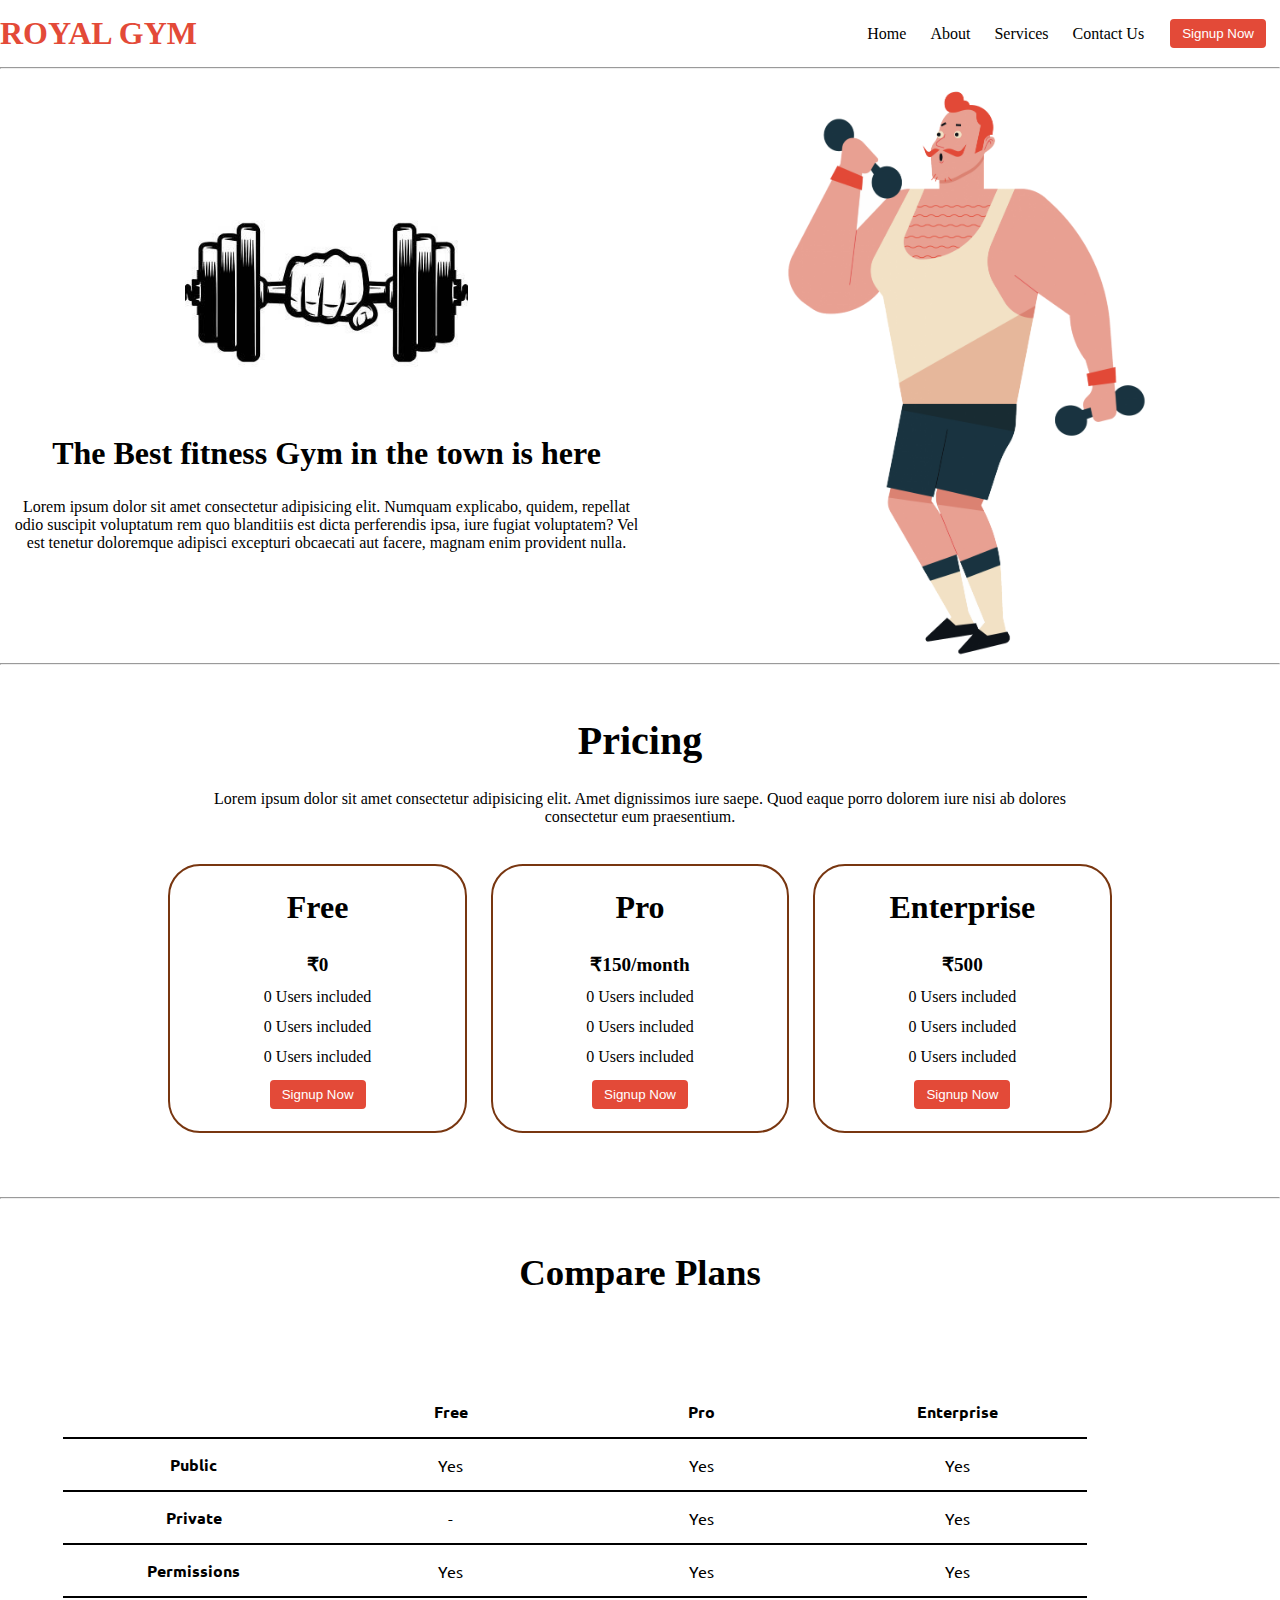
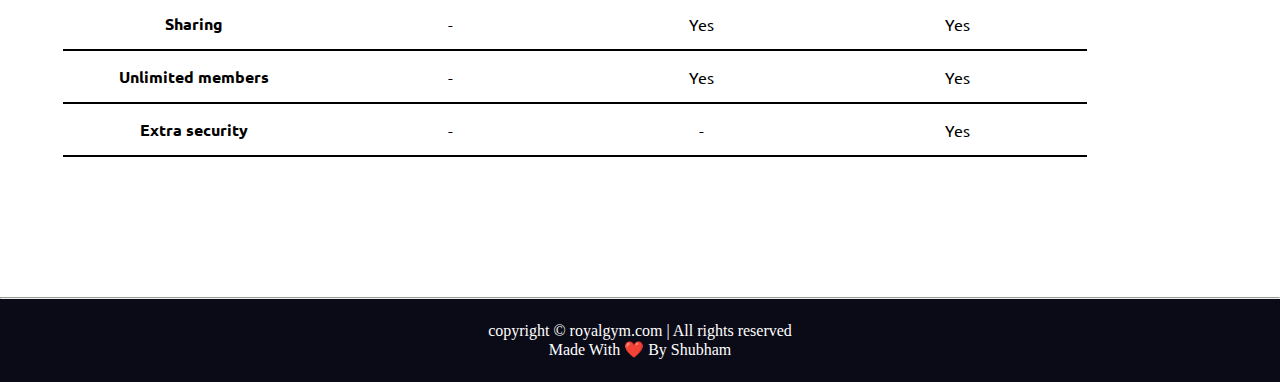
<file: index.html>
<!DOCTYPE html>
<html lang="en">

<head>
  <meta charset="UTF-8">
  <meta name="viewport" content="width=device-width, initial-scale=1.0">
  <title>ROYAL GYM - The best fitness in the village</title>
  <link rel="stylesheet" href="style.css">
  <link rel="stylesheet" href="utils.css">
</head>

<body class=" overflow-x-hidden">
  <div class="container mx-auto"></div>

  <header>
    <nav class="flex justify-between">
      <div class="flex item-center font-bold text-blue logo">ROYAL GYM</div>
      <ul class="navbar flex item-center">
        <li><a href="#">Home</a></li>
        <li><a href="about.html">About</a></li>
        <li><a href="services.html">Services</a></li>
        <li><a href="contact.html">Contact Us</a></li>
        <li><button class="btn">Signup Now</button></li>
      </ul>
    </nav>
    <hr>
  </header>
  <main class="min-h-screen">
    <section class="section-1">
      <div class="flex">
        <div class="top-left flex flex-col justify-center px-2">
          <div class="text-center">
            <img class="dumbellimg" src="dumbell.png" alt="dumbell.png">
          </div>
          <h1 class="my-1 text-center">The Best fitness Gym in the town is here</h1>
          <p class="text-center">Lorem ipsum dolor sit amet consectetur adipisicing elit. Numquam explicabo,
            quidem, repellat odio
            suscipit voluptatum rem quo blanditiis est dicta perferendis ipsa, iure fugiat voluptatem? Vel
            est tenetur doloremque adipisci excepturi obcaecati aut facere, magnam enim provident nulla.</p>
        </div>
        <div class="top-right flex justify-center"><img class="gymimg" src="gym.png" alt="gym.png"></div>
      </div>
    </section>
    <hr>
    <section class="section-2 my-2">
      <h1>Pricing</h1>
      <p class="my-2">Lorem ipsum dolor sit amet consectetur adipisicing elit. Amet dignissimos iure saepe. Quod
        eaque porro
        dolorem iure nisi ab dolores consectetur eum praesentium.</p>
      <div class="boxes flex justify-center">
        <!-- BOX - 1 -->
        <div class="box">
          <h2>Free</h2>
          <ul>
            <li class="highlighted">₹0</li>
            <li>0 Users included</li>
            <li>0 Users included</li>
            <li>0 Users included</li>
            <li><button class="btn">Signup Now</button></li>
          </ul>
        </div>

        <!-- BOX - 2 -->
        <div class="box">
          <h2>Pro</h2>
          <ul>

            <li class="highlighted">₹150/month</li>
            <li>0 Users included</li>
            <li>0 Users included</li>
            <li>0 Users included</li>
            <li><button class="btn">Signup Now</button></li>
          </ul>
        </div>

        <!-- BOX - 3 -->
        <div class="box">
          <h2>Enterprise</h2>
          <ul>

            <li class="highlighted">₹500</li>
            <li>0 Users included</li>
            <li>0 Users included</li>
            <li>0 Users included</li>
            <li><button class="btn">Signup Now</button></li>
          </ul>
        </div>
      </div>
    </section>
    <hr>
    <section class="section-3">
      <h1 class="text-center my-2">Compare Plans</h1>
      <div class="container plantable">
        <table class="table text-center">
          <thead>
            <tr>
              <th></th>
              <th>Free</th>
              <th>Pro</th>
              <th>Enterprise</th>
            </tr>
          </thead>
          <tbody>
            <tr>
              <th scope="row" class="text-start">Public</th>
              <td>Yes</svg></td>
              <td>Yes</svg></td>
              <td>Yes</svg></td>
            </tr>
            <tr>
              <th scope="row" class="text-start">Private</th>
              <td>-</td>
              <td>Yes</svg></td>
              <td>Yes</svg></td>
            </tr>
          </tbody>

          <tbody>
            <tr>
              <th scope="row" class="text-start">Permissions</th>
              <td>Yes</svg></td>
              <td>Yes</svg></td>
              <td>Yes</svg></td>
            </tr>
            <tr>
              <th scope="row" class="text-start">Sharing</th>
              <td>-</td>
              <td>Yes</svg></td>
              <td>Yes</svg></td>
            </tr>
            <tr>
              <th scope="row" class="text-start">Unlimited members</th>
              <td>-</td>
              <td>Yes</svg></td>
              <td>Yes</svg></td>
            </tr>
            <tr>
              <th scope="row" class="text-start">Extra security</th>
              <td>-</td>
              <td>-</td>
              <td>Yes</svg></td>
            </tr>
          </tbody>
        </table>
    </section>
    <hr>

  </main>
  <footer>
    copyright &copy; royalgym.com | All rights reserved
    <br>
    Made With ❤️ By Shubham

  </footer>
</body>

</html>
</file>
<file: style.css>
@import url('https://fonts.googleapis.com/css2?family=Ubuntu:ital,wght@0,300;0,400;0,500;0,700;1,300;1,400;1,500;1,700&display=swap');

* {
    margin: 0;
    padding: 0;
}

.container {
    max-width: 80vw;
    font-family: "Ubuntu", sans-serif;
}

.navbar {
    display: flex;
    height: 67px;

    /* font-family: "Ubuntu", sans-serif; */
    /* TEST CODE */
    /* position: sticky;
   top: 0;
   width: 100%;
   /* background-color: #333; Adjust background color as needed */
    /* color: white; Adjust text color as needed */
    /* padding: 10px 0; /* Adjust padding as needed */
    /* box-shadow: 0 2px 4px rgba(0, 0, 0, 0.1); Optional: Adds a shadow effect */

}

.navbar li {
    list-style: none;
    margin: 0 12px;
    cursor: pointer;
}

.navbar li a {
    text-decoration: none;
    color: black;
}


.navbar li:hover {
    text-decoration: underline rgb(227, 74, 56) solid 2px;
    /* text-indent: 1cap; */
}

.navbar button:hover {
    border-radius: 7px;
    color: rgb(227, 74, 56);
    /* background-color: white; */
    border: 2px solid black;
}


.navbar button a:hover {
    animation: 2sec ease-in-out;
    color: rgb(227, 74, 56);
    background-color: white;
}

.navbar button a {
    color: white;
}

.top-left {
    width: 50%;
    /* padding: 12px 0; */
    /* height: 155px; */
}

.top-right {
    width: 50%;
    /* height: 155px; */
    height: 594px;
}

.section-1 {
    max-height: 100vh;

}

.section-1 h1 {
    font-size: 2rem;
}

.logo {
    font-size: 2rem;

}

.dumbellimg {
    width: 283px;
}


.section-2 {
    text-align: center;
}

.section-2 h1{
    font-size: 2.5rem;
}

.section-2 p {
    padding: 0 8vw;
    text-align: center;
}

.section2 {
    padding: 73px;
}

.btn {
    border-radius: 7px;
    padding: 10px 20px; /* Adjust padding as needed */
    display: inline-block;
    text-align: center;
    background-color: initial; /* Add this if you have a specific background color in mind */
    border: 2px solid rgb(227, 74, 56); /* Add a border to define the button */
    cursor: pointer; /* Change the cursor on hover */
    color: initial; /* Adjust the text color if needed */
    transition: background-color 0.3s, color 0.3s; /* Add transition for smooth effect */

}

.btn:hover {
    /* border-radius: 7px; */
    color: rgb(227, 74, 56);
    background-color: white;
    border: 2px solid rgb(227, 74, 56);
}

.box {
    margin: 12px 12px;
    min-width: 23vw;
    border: 2px solid rgb(120, 54, 16);
    border-radius: 32px;
    padding: 8px 0px;
}



.box h2 {
    font-size: 2rem;
    padding: 15px 0;
}

.box ul {
    list-style: none;
}

.box ul li {
    margin: 12px 2px;
}

.plantable {
    display: flex;
    justify-content: center;
    align-items: center;
    /* width: 100%; */
}

.section-3 table {
    width: 100%;
    margin-bottom: 140px;
    margin-top: 40px;
    border-collapse: collapse;
}

.section-3 table th {
    width: 23vw;
    border-bottom: 2px solid black;
    padding: 15px 0;
}

.section-3 table td {
    border-bottom: 2px solid black;
}

.section-3 h1 {
    font-size: 2.3rem;
}

.section-3 {
    padding-left: 63px;
    padding-right: 63px;
}

footer {
    padding: 23px;
    text-align: center;
    background-color: rgb(11, 11, 23);
    color: white;
}



/* Media query for 1232x491 resolution */
@media only s and (max-width: 610px) {
  body{
    background-color: orange;
    color: green;
  }

  .flex{
    display: flex;
    flex-direction: row;
  }
  }
</file>
<file: utils.css>
.min-h-screen{
    min-height: 100vh;
}

.bg-red{
background-color: red;
}

.mx-auto{
margin-left: auto;
margin-right: auto;
}

.flex{
    display: flex;
}

.item-center{
    align-items: center;
}

.justify-between{
    justify-content: space-between;
}

.justify-center{
    justify-content: center;
}

.flex-col{
    flex-direction: column;
}

.font-bold{
    font-weight: bolder;
}


.my-1{
margin: 13px;
padding: 13px;
}


.my-2{
margin: 26px;
padding: 26px;
}

.px-2{
padding-left: 13px;
padding-right: 13px;
}

.text-blue{
color: rgb(227, 74, 56);
}

.btn{
    padding: 7px 12px;
    border: 2px solid white;
    border-radius: 6px;
    cursor: pointer;
    color: white;
    background-color: rgb(227, 74, 56);
}

.overflow-x-hidden{
overflow-x: hidden;
}

.text-center{
    text-align: center;
}

.topright .gymimg{
width: 466px;
}

.size img{
    size: 33px;
}

.sticky{
    position: sticky;
}

.highlighted{
    font-size: 1.2rem;
    font-weight: bolder;
}
</file>
